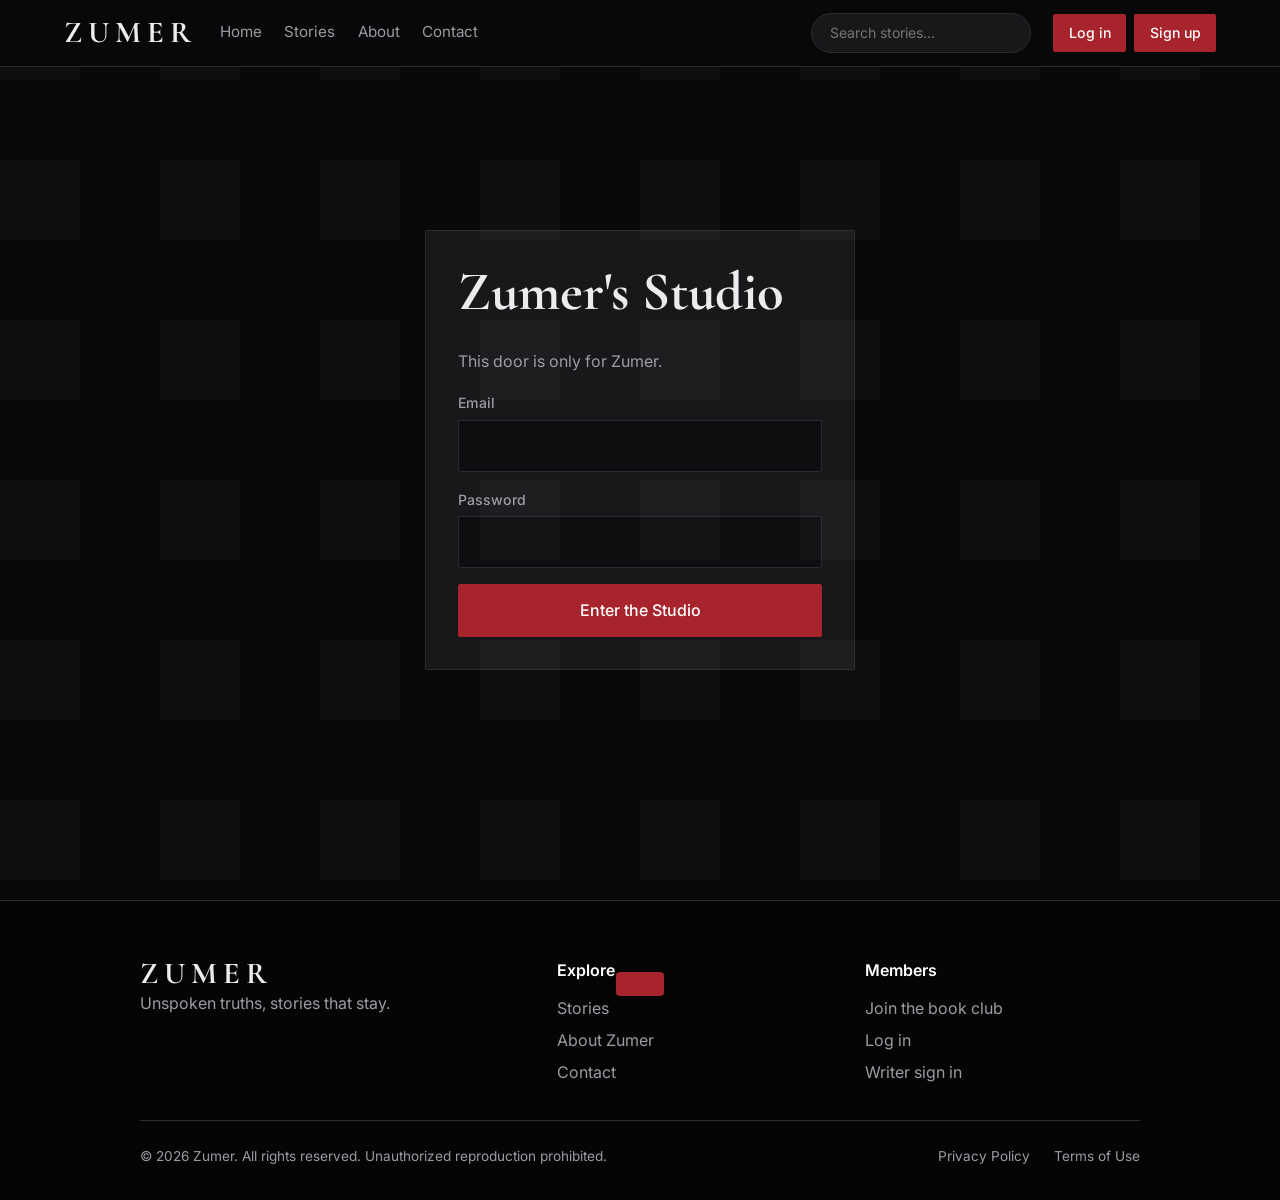
<file: admin.html>
<!DOCTYPE html>
<html lang="en">
<head>
<meta charset="UTF-8">
<meta name="viewport" content="width=device-width, initial-scale=1">
<meta name="robots" content="noindex">
<title>Studio — Zumer</title>
<link rel="preconnect" href="https://fonts.googleapis.com">
<link href="https://fonts.googleapis.com/css2?family=Cormorant+Garamond:ital,wght@0,500;0,700;1,500&family=Inter:wght@400;500;600&display=swap" rel="stylesheet">
<link rel="stylesheet" href="style.css">
</head>
<body>
<div id="hdr"></div>

<section class="gate" id="gate">
  <form class="panel" id="gf">
    <h2>Zumer's Studio</h2>
    <p class="mute" id="gmsg">This door is only for Zumer.</p>
    <label>Email<input name="email" type="email" required></label>
    <label>Password<input name="pw" type="password" required></label>
    <button class="btn red wide">Enter the Studio</button>
  </form>
</section>

<main class="wrap page" id="dash" hidden>
  <h1 class="title">Welcome back, Zumer</h1>
  <div class="stats">
    <div><b id="sS">0</b><span>stories</span></div>
    <div><b id="sM">0</b><span>messages</span></div>
    <div><b id="sB">0</b><span>club members</span></div>
  </div>

  <div class="adm">
    <form class="panel" id="nf">
      <h3>Publish a new story</h3>
      <label>Title<input name="title" required></label>
      <label>Shelf<select name="genre" id="gsel"></select></label>
      <label>Short summary<input name="summary" maxlength="160"></label>
      <label>PDF link (Google Drive, "anyone with the link")<input name="pdfUrl" type="url" placeholder="https://drive.google.com/…"></label>
      <label>First chapter title<input name="ct" value="Chapter 1" required></label>
      <label>First chapter text<textarea name="body" rows="9" required></textarea></label>
      <button class="btn red wide">Publish story</button>
    </form>

    <form class="panel" id="cf2">
      <h3>Add a chapter to a story</h3>
      <label>Story<select name="story" id="ssel" required></select></label>
      <label>Chapter title<input name="ct" required></label>
      <label>Chapter text<textarea name="body" rows="9" required></textarea></label>
      <button class="btn red wide">Add chapter</button>
    </form>
  </div>

  <h3 class="sub">Your stories</h3><div id="slist"></div>
  <h3 class="sub">Messages from readers</h3><div id="mlist"></div>
</main>

<div id="ftr"></div>
<div id="toast" role="status"></div>

<script type="module">
import { auth, db, ready, F, GENRES, isZumer, esc, gname, toast } from "./common.js";
const $ = id => document.getElementById(id);
$("gsel").innerHTML = GENRES.map(g => `<option value="${g.slug}">${g.name}</option>`).join("");
if (!ready) $("gmsg").textContent = "Preview mode: paste your Firebase config into common.js to unlock the Studio.";

$("gf").addEventListener("submit", async e => {
  e.preventDefault(); if (!ready) return toast("Firebase is not connected yet.");
  const f = Object.fromEntries(new FormData(e.target));
  try { await F.signInWithEmailAndPassword(auth, f.email, f.pw); } catch { toast("Email or password is incorrect"); }
});

if (ready) F.onAuthStateChanged(auth, u => {
  const ok = isZumer(u);
  $("gate").hidden = ok; $("dash").hidden = !ok;
  if (u && !ok) { toast("This door is only for Zumer."); F.signOut(auth); }
  if (ok) refresh();
});

async function refresh() {
  const read = async n => (await F.getDocs(F.query(F.collection(db, n), F.orderBy("createdAt", "desc")))).docs.map(d => ({ id: d.id, ...d.data() }));
  const st = await read("stories"), ms = await read("messages");
  let nb = 0; try { nb = (await F.getDocs(F.collection(db, "members"))).size; } catch {}
  $("sS").textContent = st.length; $("sM").textContent = ms.length; $("sB").textContent = nb;
  $("ssel").innerHTML = st.map(s => `<option value="${s.id}">${esc(s.title)}</option>`).join("");
  $("slist").innerHTML = st.map(s => `<div class="item"><span><b>${esc(s.title)}</b> <small class="mute">${esc(gname(s.genre))} · ${(s.chapters || []).length} ch.</small></span>
    <span><a class="btn sm" href="read.html?story=${s.id}" target="_blank">View</a> <button class="btn sm" data-del="stories/${s.id}">Delete</button></span></div>`).join("") || '<p class="mute">No stories yet. Publish your first one above.</p>';
  $("mlist").innerHTML = ms.map(m => `<div class="item msgrow"><div><b>${esc(m.name)}</b> <small class="mute">${esc(m.email)} · ${esc(m.topic)}</small><p>${esc(m.msg)}</p></div>
    <button class="btn sm" data-del="messages/${m.id}">Delete</button></div>`).join("") || '<p class="mute">No messages yet.</p>';
}

document.addEventListener("click", async e => {
  const d = e.target.dataset.del; if (!d || !confirm("Delete this permanently?")) return;
  await F.deleteDoc(F.doc(db, ...d.split("/"))); toast("Deleted"); refresh();
});

$("nf").addEventListener("submit", async e => {
  e.preventDefault(); const f = Object.fromEntries(new FormData(e.target));
  try {
    await F.addDoc(F.collection(db, "stories"), { title: f.title, genre: f.genre, summary: f.summary, pdfUrl: f.pdfUrl, chapters: [{ title: f.ct, body: f.body }], createdAt: F.serverTimestamp() });
    e.target.reset(); toast("Story published"); refresh();
  } catch { toast("Could not publish. Check your rules and login."); }
});

$("cf2").addEventListener("submit", async e => {
  e.preventDefault(); const f = Object.fromEntries(new FormData(e.target));
  try { await F.updateDoc(F.doc(db, "stories", f.story), { chapters: F.arrayUnion({ title: f.ct, body: f.body }) }); e.target.reset(); toast("Chapter added"); refresh(); }
  catch { toast("Could not add the chapter"); }
});
</script>
</body>
</html>
</file>
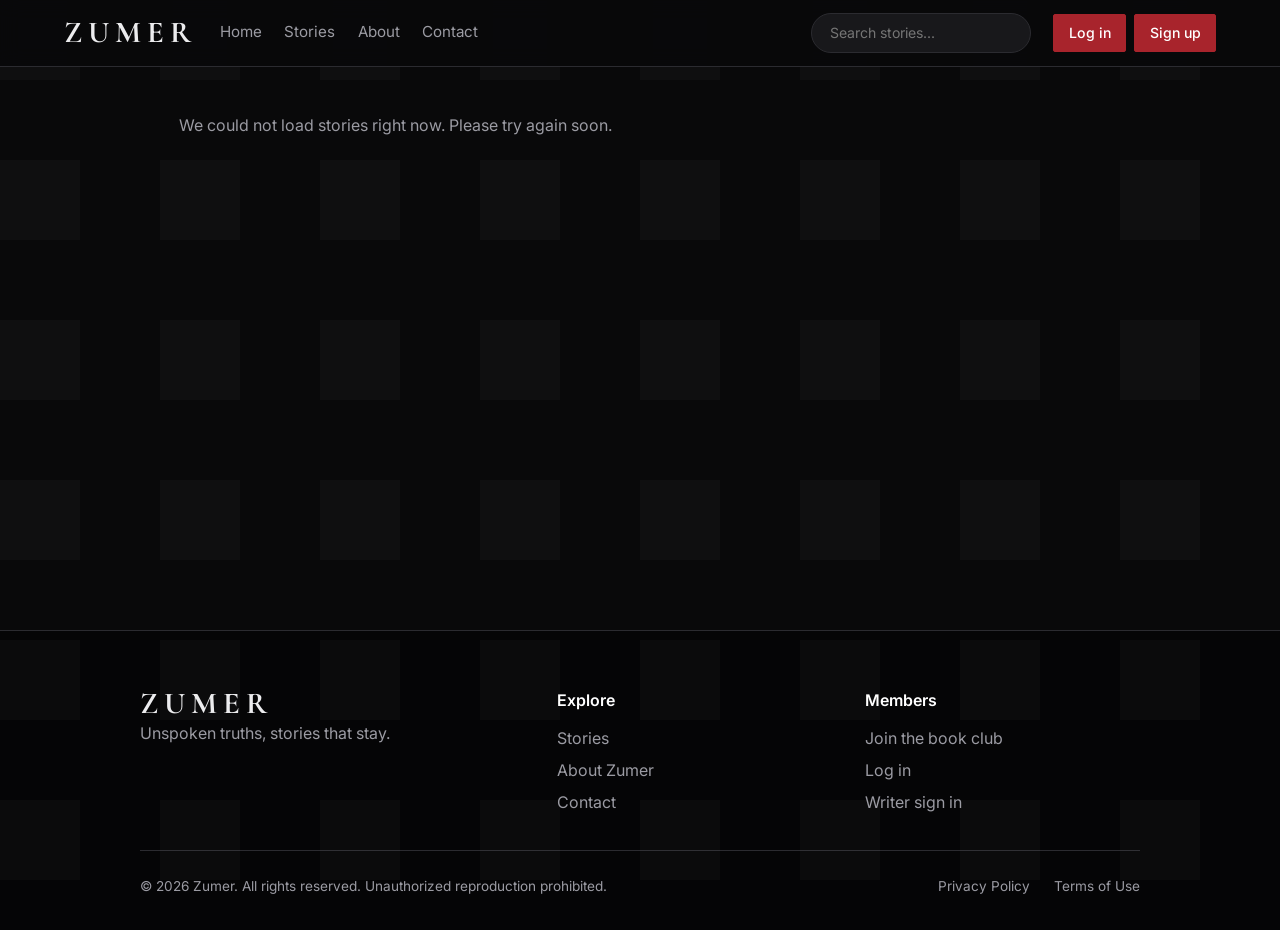
<file: read.html>
<!DOCTYPE html>
<html lang="en">
<head>
<meta charset="UTF-8">
<meta name="viewport" content="width=device-width, initial-scale=1">
<title>Stories — Zumer</title>
<link rel="preconnect" href="https://fonts.googleapis.com">
<link href="https://fonts.googleapis.com/css2?family=Cormorant+Garamond:ital,wght@0,500;0,700;1,500&family=Inter:wght@400;500;600&display=swap" rel="stylesheet">
<link rel="stylesheet" href="style.css">
</head>
<body>
<div id="hdr"></div>
<main class="wrap page" id="box"><p class="mute">Loading…</p></main>
<div id="ftr"></div>
<div id="toast" role="status"></div>

<script type="module">
import { GENRES, esc, gname, loadStories, storyCard } from "./common.js";
const p = new URLSearchParams(location.search), box = document.getElementById("box");

try {
  const all = await loadStories();

  if (p.get("story")) {
    const s = all.find(x => x.id === p.get("story"));
    if (!s) throw 0;
    const chs = s.chapters || [], i = Math.min(+p.get("ch") || 0, Math.max(chs.length - 1, 0)), c = chs[i] || { title: "", body: "" };
    document.title = `${s.title} — Zumer`;
    
    box.innerHTML = `
      <a class="mute" href="read.html?genre=${s.genre}">← Back to ${esc(gname(s.genre))}</a>
      <p style="color:var(--gold); letter-spacing:.14em; text-transform:uppercase; font-size:.8rem; font-weight:600; margin-top:1rem;">${esc(gname(s.genre))}</p>
      <h1 class="title">${esc(s.title)}</h1>
      <p class="mute" style="margin-bottom:1.5rem">Written by <b>Zumer</b></p>
      
      <div class="chips">
        ${chs.map((x, n) => `<a class="chip ${n === i ? "on" : ""}" href="read.html?story=${s.id}&ch=${n}">${esc(x.title)}</a>`).join("")}
        ${s.pdfUrl ? `<a class="btn red sm" href="${esc(s.pdfUrl)}" target="_blank" rel="noopener">Download PDF</a>` : `<button class="btn red sm" id="pdf">Download PDF</button>`}
      </div>
      
      <article class="reader">
        <h2 style="font-size:1.8rem; margin-bottom:1rem; color:var(--gold);">${esc(c.title)}</h2>
        ${esc(c.body)}
      </article>`;

    document.getElementById("pdf")?.addEventListener("click", () => {
      const w = window.open("", "_blank");
      w.document.write(`
        <!DOCTYPE html>
        <html>
        <head><title>${esc(s.title)} — Zumer</title></head>
        <body style="font-family:'Georgia',serif; line-height:1.8; font-size:18px; max-width:680px; margin:40px auto; color:#111; padding:0 20px;">
          <h1 style="font-size:32px; margin-bottom:4px;">${esc(s.title)}</h1>
          <p style="color:#666; font-style:italic;">Genre: ${esc(gname(s.genre))} | Author: Zumer</p>
          <hr style="border:0; border-top:1px solid #ccc; margin:20px 0;">
          ${chs.map(x => `<h2 style="margin-top:30px;">${esc(x.title)}</h2><p style="white-space:pre-wrap">${esc(x.body)}</p>`).join("")}
        </body>
        </html>`);
      w.document.close();
      w.print();
    });
  } else {
    let list = all, heading = "All Stories by Zumer";
    if (p.get("genre")) { 
      heading = gname(p.get("genre")); 
      list = all.filter(s => s.genre === p.get("genre")); 
    }
    if (p.get("q")) {
      const q = p.get("q").toLowerCase(); 
      heading = `Results for “${esc(p.get("q"))}”`;
      list = all.filter(s => [s.title, s.summary, ...(s.chapters || []).map(c => c.title + " " + c.body)].join(" ").toLowerCase().includes(q));
    }
    
    box.innerHTML = `
      <a class="mute" href="index.html#stories">← All Sections</a>
      <h1 class="title">${heading}</h1>
      <p class="mute" style="margin-bottom:1.5rem">Select a novel or story by Zumer to start reading.</p>
      
      <div class="chips">
        <a class="chip ${!p.get("genre") && !p.get("q") ? "on" : ""}" href="read.html">All</a>
        ${GENRES.map(g => `<a class="chip ${p.get("genre") === g.slug ? "on" : ""}" href="read.html?genre=${g.slug}">${g.name}</a>`).join("")}
      </div>
      
      <div class="cards">${list.map(storyCard).join("") || '<p class="mute">Nothing found here yet. New stories will be uploaded soon.</p>'}</div>`;
  }
} catch { box.innerHTML = '<p class="mute">We could not load stories right now. Please try again soon.</p>'; }
</script>
</body>
</html>
</file>
<file: style.css>
:root {
  --bg: #09090a;
  --s1: #111113;
  --s2: #18181b;
  --line: #2b2b30;
  --text: #ececee;
  --mute: #9b9ba3;
  --red: #a8242c;
  --red2: #d9353b;
  --gold: #d4af37;
  --gold-mute: #8a7322;
}

* { box-sizing: border-box; margin: 0; }
html { scroll-behavior: smooth; }
body { font: 16px/1.7 'Inter', sans-serif; background: var(--bg); color: var(--text); min-height: 100vh; position: relative; }
body::before {
  content: ""; position: fixed; inset: 0; pointer-events: none; z-index: 60; opacity: .07;
  background: url("data:image/svg+xml,%3Csvg xmlns='http://www.w3.org/2000/svg' width='160' height='160' viewBox='0 0 160 160'%3E%3Cpath fill='%23ececee' fill-opacity='0.4' d='M0 0h80v80H0z'%3E%3C/path%3E%3C/svg%3E");
}
a { color: inherit; text-decoration: none; }
h1, h2, h3, .brand { font-family: 'Cormorant Garamond', serif; font-weight: 700; line-height: 1.1; }
h2 { font-size: clamp(2.2rem, 5vw, 3.4rem); margin-bottom: .6rem; }
h3 { font-size: 1.6rem; }
[hidden] { display: none !important; }
:focus-visible { outline: 2px solid var(--red); outline-offset: 3px; }
::selection { background: var(--red); color: #fff; }
::-webkit-scrollbar { width: 10px; } 
::-webkit-scrollbar-thumb { background: var(--line); }
.mute { color: var(--mute); } 
.small { font-size: .85rem; } 
.big { font-size: 1.15rem; max-width: 34rem; }
.lead { color: var(--mute); margin: 0 auto 2.4rem; max-width: 38rem; }
.wrap { max-width: 1050px; margin: auto; padding: 5.5rem 5vw; }
.page { padding-top: 7rem; min-height: 70vh; }
.sec { scroll-margin-top: 70px; text-align: center; }
.alt { background: var(--s1); }
.title { font-size: clamp(2.4rem, 6vw, 4rem); margin: 1rem 0 .3rem; }
.sub { margin: 3rem 0 1.2rem; }

/* Sticky Header & Search */
.bar {
  position: fixed; top: 0; left: 0; right: 0; z-index: 100;
  display: flex; align-items: center; gap: 1.4rem; padding: .8rem 5vw;
  background: rgba(9, 9, 10, 0.94); backdrop-filter: blur(10px);
  border-bottom: 1px solid var(--line);
}
.brand { font-size: 1.9rem; letter-spacing: .2em; color: var(--text); font-weight: 700; }
nav { display: flex; gap: 1.4rem; flex: 1; }
nav a { color: var(--mute); border-bottom: 2px solid transparent; padding: .2rem 0; font-size: .95rem; transition: color .2s, border-color .2s; }
nav a:hover, nav a.on { color: #fff; border-color: var(--red); }
.hsearch input {
  width: 220px; padding: .45rem 1.1rem; border-radius: 99px;
  background: var(--s2); border: 1px solid var(--line); color: #fff;
  font: inherit; font-size: .88rem; transition: border-color .2s;
}
.hsearch input:focus { border-color: var(--red); outline: none; }
.who { display: flex; gap: .5rem; align-items: center; }
.burger { display: none; background: none; border: 1px solid var(--line); color: #fff; font-size: 1.2rem; padding: .3rem .6rem; cursor: pointer; border-radius: 4px; }

/* All Buttons Uniform Maroon / Red */
.btn {
  display: inline-block; padding: .75rem 1.6rem; border: 1px solid var(--red);
  background: var(--red); color: #fff; font: inherit; font-weight: 500;
  cursor: pointer; transition: all .2s ease; border-radius: 2px;
}
.btn:hover { background: #881b22; border-color: #881b22; color: #fff; }
.btn.sm { padding: .35rem .9rem; font-size: .88rem; }
.btn.wide { width: 100%; }
.btn.red { background: var(--red); border-color: var(--red); }
.btn.red:hover { background: #881b22; border-color: #881b22; }
.row { display: flex; gap: 1rem; flex-wrap: wrap; } 
.row.center { justify-content: center; }

/* Hero Section */
.hero { min-height: 100vh; display: flex; align-items: center; padding: 7rem 6vw 3rem; background: radial-gradient(circle at 80% 20%, rgba(168,36,44,0.08) 0%, transparent 50%); }
.hero-in { display: grid; grid-template-columns: 1fr 1fr; gap: 4rem; align-items: center; max-width: 1200px; margin: auto; width: 100%; }
.eyebrow { color: var(--gold); letter-spacing: .28em; text-transform: uppercase; font-size: .78rem; margin-bottom: .8rem; font-weight: 600; }
.hero h1 { font-size: clamp(4.5rem, 11vw, 9rem); letter-spacing: .14em; margin-bottom: .8rem; color: #f3f3f4; }
.hero .row { margin-top: 2rem; }

/* Right-side Portrait & Ambient Aesthetic Frame */
.portrait {
  justify-self: center; width: min(100%, 420px); height: min(100%, 420px);
  position: relative; display: flex; align-items: center; justify-content: center;
  border-radius: 50%; background: radial-gradient(circle, rgba(168,36,44,0.18) 0%, rgba(9,9,10,70%) 70%);
  border: 1px solid rgba(168,36,44,0.3);
}
.portrait::before {
  content: ""; position: absolute; inset: -15px; border-radius: 50%;
  border: 1px dashed rgba(212,175,55,0.25); animation: spinSlow 60s linear infinite;
}
.portrait.small { width: 240px; height: 240px; margin-bottom: .5rem; }
.portrait img, .av { display: block; width: 100%; height: 100%; object-fit: cover; border-radius: 50%; border: 2px solid var(--red); }
.av { width: 210px; height: 210px; margin: 0 auto 1.8rem; }
@keyframes spinSlow { to { transform: rotate(360deg); } }

/* Silver/Gold Ribbon */
.ribbon { overflow: hidden; background: linear-gradient(90deg, #a8242c, #d9353b, #a8242c); color: #fff; padding: .9rem 0; }
.track { display: flex; gap: 2.5rem; width: max-content; animation: slide 40s linear infinite; }
.track span { font: italic 600 1.5rem 'Cormorant Garamond', serif; white-space: nowrap; }
.track span::after { content: "◆"; margin-left: 2.5rem; color: var(--gold); }
@keyframes slide { to { transform: translateX(-50%); } }

/* Shelves Grid */
.shelves-grid { display: grid; grid-template-columns: repeat(2, 1fr); gap: 1.4rem; text-align: left; }
.shelf-btn {
  display: block; background: var(--s2); border: 1px solid var(--line);
  padding: 2.5rem; position: relative; transition: all .25s ease;
  border-left: 3px solid var(--red);
}
.shelf-btn .no { display: block; color: var(--gold); font: 600 .85rem 'Inter', sans-serif; letter-spacing: .2em; margin-bottom: .8rem; }
.shelf-btn h3 { font-size: 1.8rem; color: #fff; margin-bottom: .4rem; }
.shelf-btn p { color: var(--mute); font-size: .95rem; }
.shelf-btn::after { content: "→"; position: absolute; right: 1.8rem; bottom: 1.4rem; color: var(--red); font-size: 1.5rem; transition: transform .25s; }
.shelf-btn:hover { border-color: var(--red); transform: translateY(-4px); background: #1f1f24; }
.shelf-btn:hover::after { transform: translateX(6px); }

/* Cards */
.cards { display: grid; grid-template-columns: repeat(auto-fit, minmax(250px, 1fr)); gap: 1.2rem; text-align: left; }
.card {
  display: flex; flex-direction: column; gap: .3rem; background: var(--s2); border: 1px solid var(--line); border-top: 2px solid var(--red);
  padding: 1.8rem; transition: transform .25s, border-color .25s; border-radius: 2px;
}
.card small { color: var(--gold); letter-spacing: .14em; text-transform: uppercase; font-size: .72rem; font-weight: 600; }
.card h3 { font-size: 1.35rem; color: #fff; }
.card p { color: var(--mute); font-size: .95rem; }
.card span { font-size: .85rem; color: var(--mute); margin-top: auto; }
.card:hover { transform: translateY(-4px); border-color: var(--red); }

/* About & Contact */
.about { min-height: 92vh; display: flex; flex-direction: column; align-items: center; justify-content: center; padding: 5rem 8vw; background: var(--s1); }
.about h2 { font-size: clamp(3rem, 9vw, 6rem); }
.quote { font: italic 500 clamp(1.5rem, 3.6vw, 2.5rem)/1.6 'Cormorant Garamond', serif; max-width: 44rem; color: #eaeaea; }

.split { display: grid; grid-template-columns: 1fr 1.4fr; gap: 2.5rem; align-items: start; text-align: left; }
.label { color: var(--gold); letter-spacing: .16em; text-transform: uppercase; font-size: .78rem; font-weight: 600; margin-bottom: 1rem; }
.reach { display: flex; gap: 1rem; align-items: center; margin-bottom: 1rem; }
.reach i { width: 44px; height: 44px; border: 1px solid var(--line); display: grid; place-items: center; font-style: normal; color: var(--red); background: var(--s2); border-radius: 2px; }
.reach small { color: var(--mute); letter-spacing: .1em; }
.topics { display: grid; gap: .6rem; }
.topics button { text-align: left; padding: .7rem 1rem; border: 0; border-left: 2px solid var(--red); background: var(--s2); color: var(--text); cursor: pointer; transition: background .2s; font: inherit; }
.topics button:hover { background: var(--red); color: #fff; }
.panel { background: var(--s2); border: 1px solid var(--line); padding: 2rem; display: grid; gap: 1rem; text-align: left; border-radius: 2px; }
.panel h3 { font-size: 1.5rem; color: #fff; margin-bottom: .5rem; }
label { display: grid; gap: .3rem; font-size: .88rem; color: var(--mute); font-weight: 500; }
input, select, textarea { width: 100%; padding: .8rem 1rem; background: #0e0e10; border: 1px solid var(--line); color: var(--text); font: inherit; border-radius: 2px; transition: border-color .2s; }
input:focus, select:focus, textarea:focus { border-color: var(--red); outline: none; }
.two { display: grid; grid-template-columns: 1fr 1fr; gap: 1rem; }

/* Closing Banner */
.club { text-align: center; padding: 5.5rem 6vw; background: var(--s2); border-top: 1px solid var(--line); }
.club p { margin: .6rem auto 1.8rem; max-width: 32rem; }

/* Auth */
.authpage { display: grid; grid-template-columns: 1fr 1fr; min-height: 100vh; }
.auth-l { display: flex; flex-direction: column; align-items: center; justify-content: center; text-align: center; gap: 1.2rem; padding: 7rem 6vw; background: var(--bg); }
.auth-r { display: flex; flex-direction: column; align-items: center; justify-content: center; gap: 1rem; padding: 7rem 6vw 4rem; background: var(--s1); }
.auth-r form { display: grid; gap: 1rem; width: 100%; max-width: 400px; }
.tabs { display: flex; gap: .5rem; width: 100%; max-width: 400px; }
.tabs button { flex: 1; padding: .7rem; background: none; border: 1px solid var(--line); color: var(--mute); font: inherit; cursor: pointer; border-radius: 2px; transition: all .2s; }
.tabs button.on { background: var(--red); border-color: var(--red); color: #fff; font-weight: 600; }

/* Reader */
.chips { display: flex; gap: .5rem; flex-wrap: wrap; margin: 1.2rem 0 2rem; align-items: center; }
.chip { padding: .35rem 1rem; border: 1px solid var(--line); color: var(--mute); border-radius: 2px; font-size: .9rem; transition: all .2s; background: var(--s2); }
.chip:hover { border-color: var(--red); color: #fff; } 
.chip.on { background: var(--red); border-color: var(--red); color: #fff; font-weight: 600; }
.reader { font: 1.35rem/1.95 'Cormorant Garamond', serif; white-space: pre-wrap; max-width: 42rem; margin: 0 auto; padding: 2.5rem; background: var(--s1); border: 1px solid var(--line); border-radius: 2px; }

/* Studio / Admin */
.gate { min-height: 100vh; display: grid; place-items: center; padding: 6rem 5vw; }
.gate .panel { width: min(430px, 100%); }
.stats { display: flex; gap: 2.5rem; margin: 1.5rem 0 2rem; padding: 1.2rem 1.5rem; background: var(--s2); border: 1px solid var(--line); border-radius: 2px; }
.stats div { display: flex; flex-direction: column; } 
.stats b { font: 700 2rem 'Cormorant Garamond', serif; color: var(--red); } 
.stats span { color: var(--mute); font-size: .85rem; text-transform: uppercase; letter-spacing: .1em; }
.adm { display: grid; grid-template-columns: 1fr 1fr; gap: 1.5rem; align-items: start; }
.item { display: flex; justify-content: space-between; gap: 1rem; align-items: center; padding: 1rem 1.2rem; margin-bottom: .6rem; background: var(--s2); border: 1px solid var(--line); border-radius: 2px; }
.msgrow { align-items: flex-start; }

/* Footer & Toast */
footer { padding: 3.5rem 5vw 2rem; text-align: center; background: #050506; border-top: 1px solid var(--line); }
.foot { display: grid; grid-template-columns: 1.4fr 1fr 1fr; gap: 2rem; text-align: left; max-width: 1000px; margin: 0 auto 2rem; }
.foot h4 { font-weight: 600; margin-bottom: .5rem; color: #fff; } 
.foot a { display: block; color: var(--mute); padding: .15rem 0; transition: color .2s; } 
.foot a:hover { color: #fff; }
#toast { position: fixed; bottom: 1.5rem; left: 50%; transform: translateX(-50%) translateY(120px); background: var(--red); color: #fff; padding: .75rem 1.5rem; border-radius: 4px; z-index: 1000; transition: transform .3s ease; font-weight: 500; box-shadow: 0 4px 12px rgba(0,0,0,0.3); }
#toast.show { transform: translateX(-50%) translateY(0); }

/* Responsive Media Queries */
@media (max-width: 860px) {
  .burger { display: block; margin-left: auto; }
  .bar { flex-wrap: wrap; }
  nav, .hsearch { display: none; width: 100%; order: 5; }
  .bar.open nav { display: flex; flex-direction: column; gap: .5rem; width: 100%; order: 5; }
  .bar.open .hsearch { display: block; width: 100%; order: 6; }
  .who { order: 4; }
  .hero-in, .split, .authpage, .adm, .two, .foot { grid-template-columns: 1fr; }
  .hero { text-align: center; padding-top: 8rem; } 
  .hero .row { justify-content: center; } 
  .hero .big { margin-inline: auto; }
  .portrait { width: min(70%, 280px); height: min(70%, 280px); margin: auto; }
  .foot { text-align: center; }
  .reader { padding: 1.5rem; font-size: 1.2rem; }
}

@media (max-width: 640px) { 
  .shelves-grid { grid-template-columns: 1fr; } 
}

@media (prefers-reduced-motion: reduce) { 
  * { animation: none !important; transition: none !important; scroll-behavior: auto !important; } 
}
</file>
